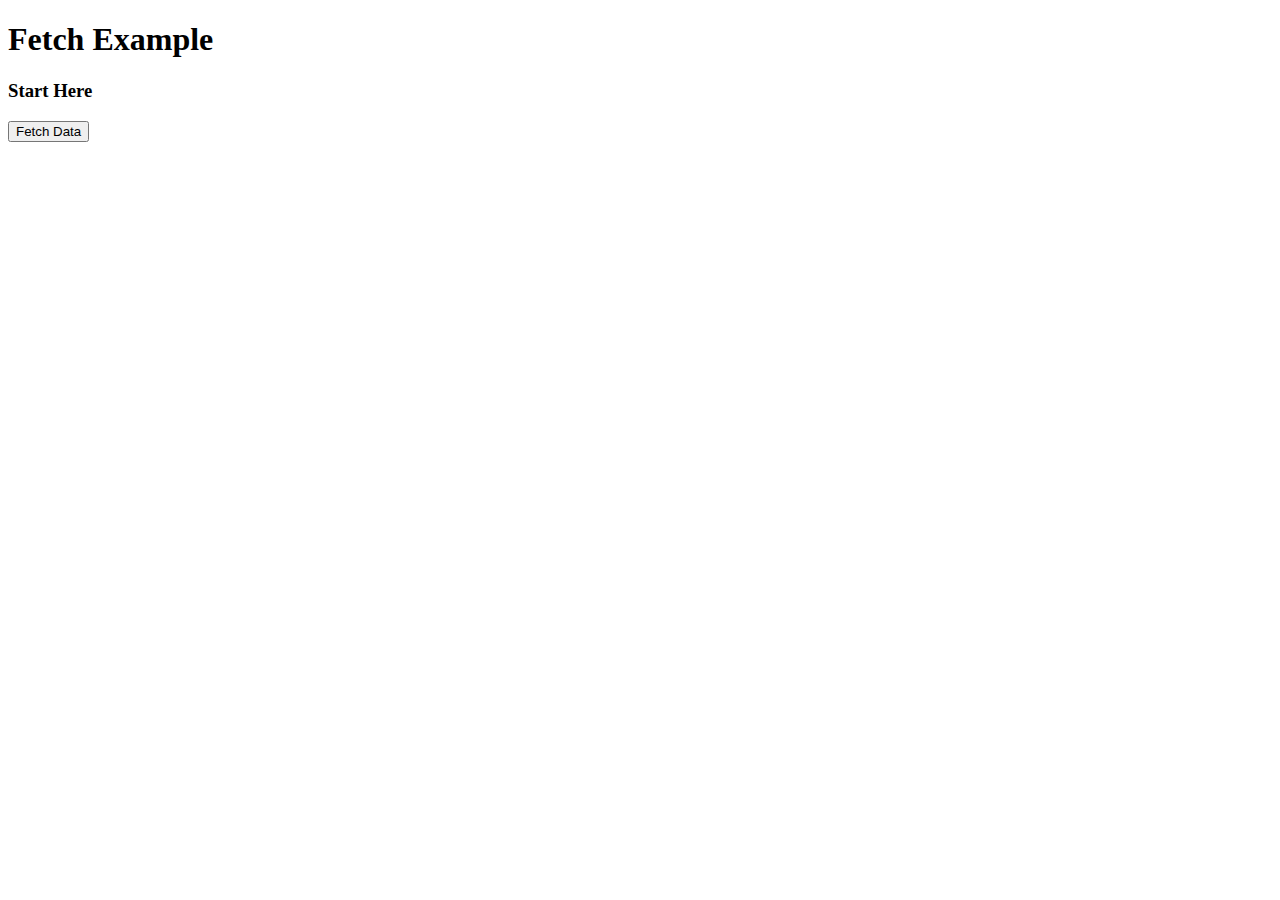
<file: #1_RG/index.html>
<!DOCTYPE html>
<html lang="en">
<head>
    <meta charset="UTF-8">
    <meta name="viewport" content="width=device-width, initial-scale=1.0">
    <title>Fetch Example</title>
</head>
<body>
    <header>
            <h1>Fetch Example</h1>
            <h3>Start Here</h3>
            <button id="fetch-button">Fetch Data</button>

    </header>

    <main id="main-content">

    </main>

    <script>
        const triggerButton = document.getElementById('fetch-button')

        const mainContent = document.getElementById('main-content')
        
        const fetchCocktailData = () => {
            fetch('https://www.thecocktaildb.com/api/json/v1/1/random.php')
            .then((response => response.json()))
            .then((data) => appendDrinkData(data, true))
        }

        const fetchNasaData = (requestDate) => {
            fetch('https://api.nasa.gov/planetary/apod?api_key=5tmiQutkRx4i2nqfyl8R80hhGEmMtQwO2fN30gPi&date=' + requestDate)
            .then((response => response.json()))
            .then((data) => appendNasaData(data))
        }

        const appendDrinkData = (data, logData) => {
            if(logData) console.log(data)
            let drinkData = data.drinks[0]
            if(logData) console.log(drinkData)
            let drinkName = drinkData.strDrink
            let drinkImage = drinkData.strDrinkThumb
            let drinkInstructions = drinkData.strInstructions

            let drinkHTML = `
                <h2>${drinkName}</h2>
                <img src="${drinkImage}" alt="Image of ${drinkName}" />
                <p>${drinkInstructions}</p>
            `

            mainContent.innerHTML = drinkHTML

            const drinkDate = new Date(drinkData.dateModified)
            const year = drinkDate.getFullYear()
            const month = drinkDate.getMonth() + 1 // Months are zero-indexed
            const day = drinkDate.getDate()

            const nasaDate = year + '-' + (month < 10 ? '0' + month : month) + '-' + (day < 10 ? '0' + day : day)
            // const nasaDateString = `${year}-${month}-${day}`
            console.log(nasaDate)

            fetchNasaData(nasaDate)


        }

        const appendNasaData = (data) => {
            console.log(data)
            let nasaDate = data.date
            let nasaTitle = data.title
            let nasaAuthor = data.copyright ? data.copyright : 'Public Domain'
            let nasaImage = data.hdurl
            let nasaExplanation = data.explanation

            let nasaHTML = `
                <h2>${nasaTitle}</h2>
                <img src="${nasaImage}" alt="Image of ${nasaTitle}" />
                <h4>${nasaDate} - ${nasaAuthor}</h4>
                <p>${nasaExplanation}</p>
            `

            mainContent.innerHTML += nasaHTML
        }


        triggerButton.addEventListener('click', fetchCocktailData)

    </script>





</body>
</html>
</file>
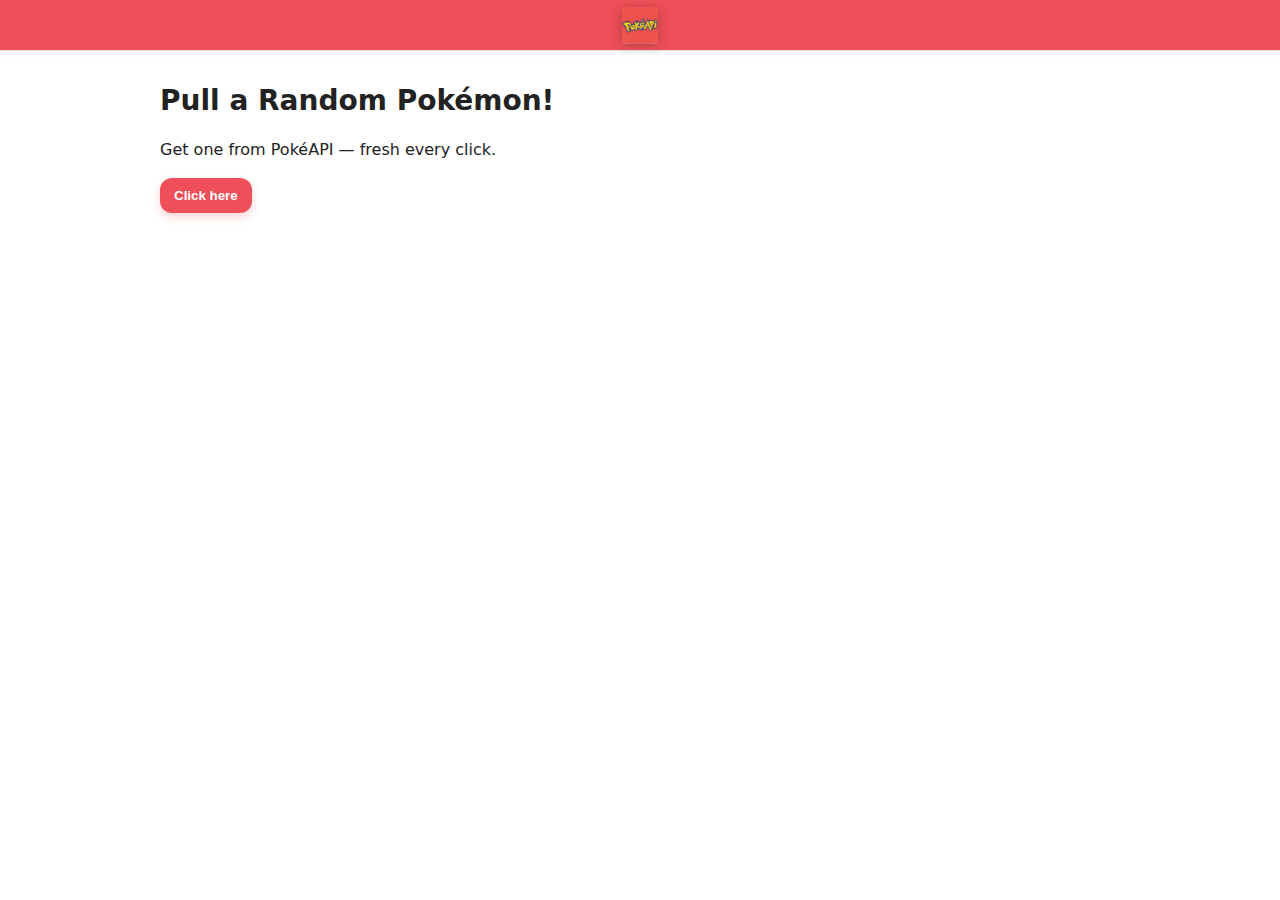
<file: #1_RG_HW/index.html>
<!DOCTYPE html>
<html lang="en">
<head>
  <meta charset="UTF-8" />
  <meta name="viewport" content="width=device-width, initial-scale=1.0"/>
  <title>Random Pokemon</title>
  <link rel="stylesheet" href="style.css">

</head>

<body>
  <nav class="topbar">
    <img src="images/PokeApi.png" alt="PokéAPI logo">
  </nav>

  <header>
    <h1>Pull a Random Pokémon!</h1>
    <p class="subtitle">Get one from PokéAPI — fresh every click.</p>
    <button id="fetch-button" aria-label="Fetch a random Pokémon">Click here</button>
  </header>

  <main id="main-content" aria-live="polite"></main>

  <script>
    const triggerButton = document.getElementById('fetch-button');
    const mainContent   = document.getElementById('main-content');

    // 类型→主题色；类型→图标（可选）
    const TYPE_THEME = {
      normal:'#A8A77A', fire:'#EE8130', water:'#6390F0', electric:'#F7D02C',
      grass:'#7AC74C',  ice:'#96D9D6', fighting:'#C22E28', poison:'#A33EA1',
      ground:'#E2BF65', flying:'#A98FF3', psychic:'#F95587', bug:'#A6B91A',
      rock:'#B6A136',   ghost:'#735797', dragon:'#6F35FC', dark:'#705746',
      steel:'#B7B7CE',  fairy:'#D685AD'
    };
    const TYPE_ICON = t => `images/types/${t}.svg`; // 可选小图标路径

    triggerButton.addEventListener('click', () => {
      triggerButton.disabled = true;
      mainContent.textContent = 'Loading...';

    // 随机宝可梦 ID（1~898 较稳妥）
    const randomId = Math.floor(Math.random() * 898) + 1;

    // —— A：用随机 ID 请求 Pokemon ——
    fetch(`https://pokeapi.co/api/v2/pokemon/${randomId}`)
      .then(res => {
          if (!res.ok) throw new Error(`HTTP ${res.status}`);
          return res.json();
        })
      .then(pokemon => {
        console.log(pokemon);

        const name   = pokemon.name;
        const img    = pokemon.sprites?.other?.['official-artwork']?.front_default
                      || pokemon.sprites?.front_default;
        const types  = pokemon.types.map(t => t.type.name).join(', ');
        const height = pokemon.height; // dm
        const weight = pokemon.weight; // hg

        const baseHtml = `
          <h2 style="text-transform:capitalize">${name}</h2>
          ${img ? `<img src="${img}" alt="${name}" />` : ''}
          <p><strong>Types:</strong> ${types}</p>
          <p><strong>Height:</strong> ${height} dm</p>
          <p><strong>Weight:</strong> ${weight} hg</p>
          `;
          mainContent.innerHTML = baseHtml;

    // —— B：Ability ——
        const abilityName = pokemon.abilities?.[0]?.ability?.name;
          if (abilityName) {
            const abilityBox = document.createElement('section');
            abilityBox.innerHTML = `<h3>Ability: ${abilityName}</h3><p>Loading ability…</p>`;
            mainContent.appendChild(abilityBox);

            fetch(`https://pokeapi.co/api/v2/ability/${abilityName}`)
              .then(r => r.json())
              .then(ability => {
                console.log(ability);
                const entry = ability.effect_entries?.find(e => e.language?.name === 'en');
                const effect = entry?.short_effect || entry?.effect || 'No effect text.';
                abilityBox.innerHTML = `<h3>Ability: ${abilityName}</h3><p>${effect}</p>`;
              })
              .catch(err => {
                abilityBox.innerHTML = `<h3>Ability: ${abilityName}</h3><p>加载失败：${err.message}</p>`;
              });
          }

    // —— C：Move 卡片（新增加的“下一跳”） ——
        const moveList = pokemon.moves;
          if (Array.isArray(moveList) && moveList.length) {

            const randMove = moveList[Math.floor(Math.random() * moveList.length)];
            const moveName = randMove?.move?.name;

          if (moveName) {
            const moveBox = document.createElement('section');
              moveBox.innerHTML = `<h3>Move: ${moveName}</h3><p>Loading move…</p>`;
              mainContent.appendChild(moveBox);

            fetch(`https://pokeapi.co/api/v2/move/${moveName}`)
              .then(r => r.json())
              .then(move => {
                  console.log(move);
                  const mName  = move.name;
                  const mType  = move.type?.name || 'normal';
                  const mClass = move.damage_class?.name || 'status'; // physical/special/status
                  const power  = move.power ?? '—';
                  const acc    = move.accuracy ?? '—';
                  const pp     = move.pp ?? '—';
                  const effect = (move.effect_entries?.find(e => e.language?.name==='en')?.short_effect)
                              || (move.flavor_text_entries?.find(e => e.language?.name==='en')?.flavor_text)
                              || 'No effect text.';

                  const color    = TYPE_THEME[mType] || '#888';
                  const iconPath = TYPE_ICON(mType);

                  moveBox.innerHTML = `
                    <div class="move-card" style="--type-color:${color}">
                      <div class="move-head">
                        <div class="type-badge">
                          <img src="${iconPath}" alt="${mType} icon" onerror="this.style.display='none'">
                          <span class="type-name">${mType}</span>
                        </div>
                        <span class="class-badge ${mClass}">${mClass}</span>
                      </div>
                      <h3 class="move-title">${mName}</h3>
                      <ul class="move-stats">
                        <li><strong>Power</strong> ${power}</li>
                        <li><strong>Accuracy</strong> ${acc}</li>
                        <li><strong>PP</strong> ${pp}</li>
                      </ul>
                      <p class="move-effect">${effect}</p>
                    </div>
                  `;
                })
                .catch(err => {
                  moveBox.innerHTML = `<h3>Move: ${moveName}</h3><p>加载失败：${err.message}</p>`;
                });
            }
          }
        })
        .catch(err => {
          mainContent.textContent = '加载失败：' + err.message;
        })
        .finally(() => {
          triggerButton.disabled = false;
        });
    });
  </script>
</body>
</html>


    <!-- //单次 Poke API 请求// -->
    <!-- <script>
        const triggerButton = document.getElementById('fetch-button');
        const mainContent   = document.getElementById('main-content');

        triggerButton.addEventListener('click', () => {
        mainContent.textContent = 'Loading...';

    fetch('https://pokeapi.co/api/v2/pokemon/ditto')
        .then(res => res.json())
        .then(pokemon => {
        console.log(pokemon); 

        const name   = pokemon.name; 
        const img    = pokemon.sprites?.other?.['official-artwork']?.front_default
                        || pokemon.sprites?.front_default;
        const types  = pokemon.types.map(t => t.type.name).join(', ');
        const height = pokemon.height; 
        const weight = pokemon.weight; 

        const html = `
            <h2>${name}</h2>
            ${img ? `<img src="${img}" alt="${name}" />` : ''}
            <p><strong>Types:</strong> ${types}</p>
            <p><strong>Height:</strong> ${height} dm</p>
            <p><strong>Weight:</strong> ${weight} hg</p>
        `;
        mainContent.innerHTML = html;
        })
        .catch(err => {
        mainContent.textContent = '加载失败：' + err.message;
        });
    });
    </script> -->

     <!-- //单次 Cocktail 请求// -->
    <!-- <script>
        const triggerButton = document.getElementById('fetch-button')
        const mainContent = document.getElementById('main-content')
        
        triggerButton.addEventListener('click', () => {
            fetch('https://www.thecocktaildb.com/api/json/v1/1/random.php')
            .then((response => response.json()))
            .then((data) => {
                let drinkData = data.drinks[0]
                console.log(drinkData)
                let drinkName = drinkData.strDrink
                let drinkImage = drinkData.strDrinkThumb
                let drinkInstructions = drinkData.strInstructions

                let drinkHTML = `
                    <h2>${drinkName}</h2>
                    <img src="${drinkImage}" alt="Image of ${drinkName}" />
                    <p>${drinkInstructions}</p>
                `
                mainContent.innerHTML = drinkHTML

            })
        })
    </script> -->
</file>
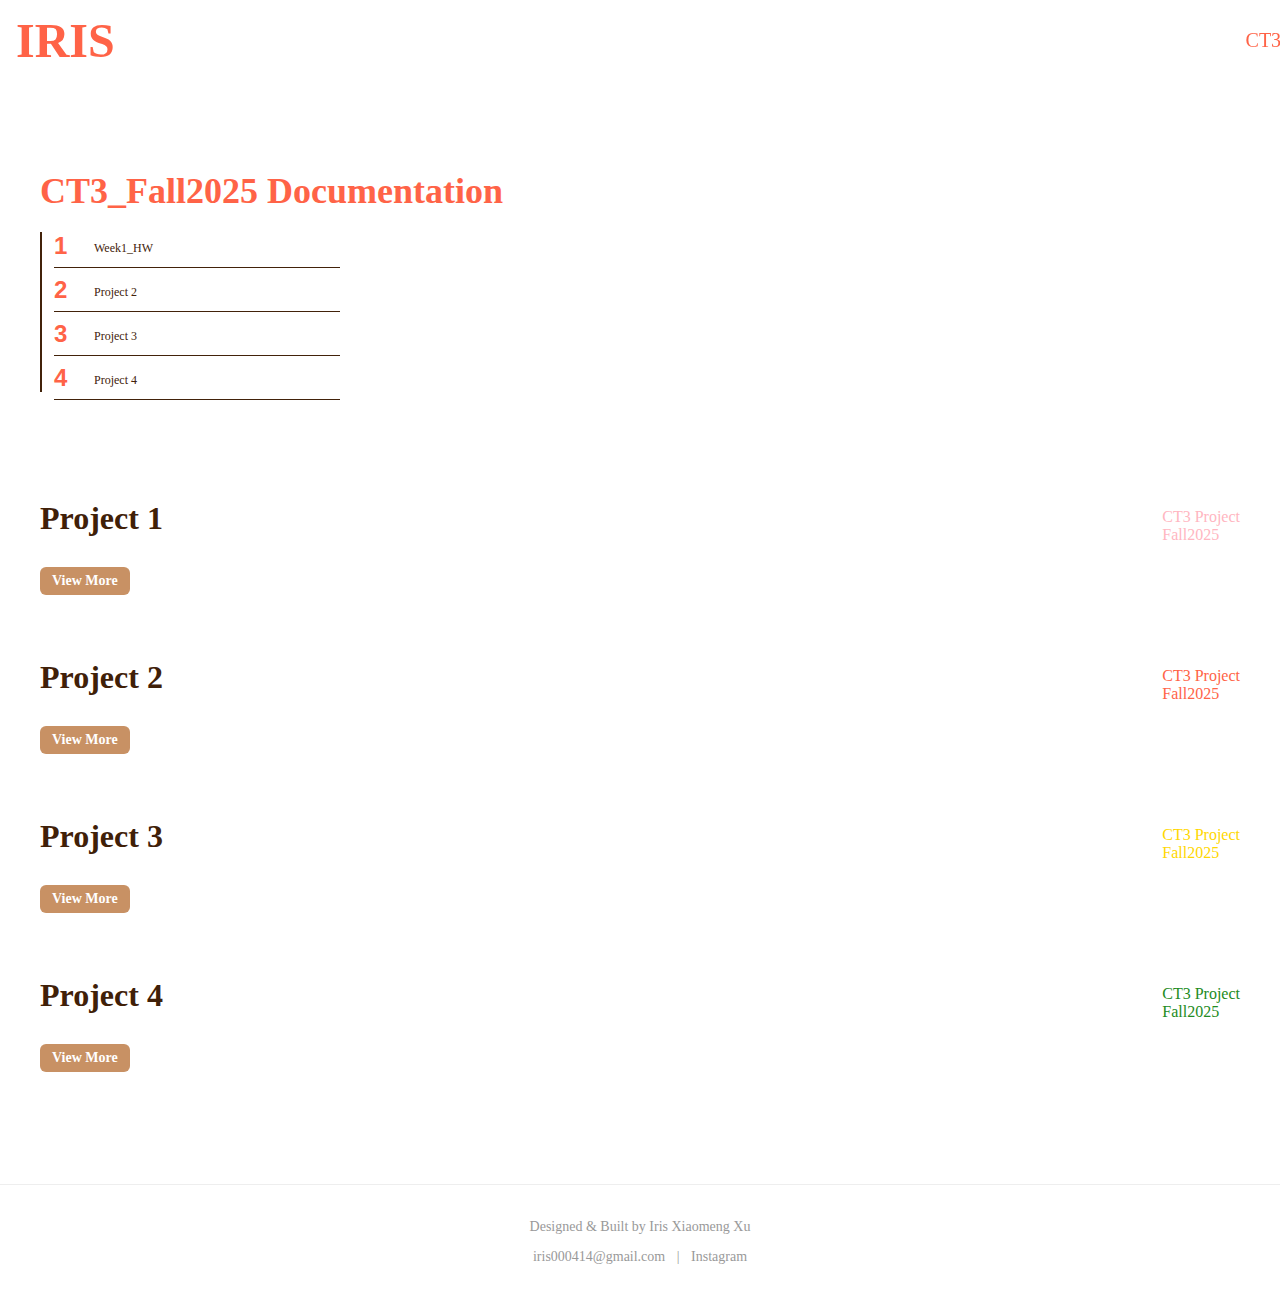
<file: CT3_Doc/index.html>
<!DOCTYPE html>
<html lang="en">

<head>
  <meta charset="UTF-8">
  <meta name="viewport" content="width=device-width, initial-scale=1.0">
  <link rel="stylesheet" href="style.css">
  <title>IrisXu_CT3 Documentation</title>
</head>

<body>
  <header>
    <!-- header content -->
  </header>

  <main>
    <div class="content">

      <!-- Intro -->
      <div class="intro-section">
        <h2 class="intro-title">CT3_Fall2025 Documentation</h2>
        <div class="floor-directory">
          <div class="floor-item">
            <div class="floor-number">1</div>
            <div class="floor-label"><a href="#project1">Week1_HW</a></div>
          </div>
          <div class="floor-item">
            <div class="floor-number">2</div>
            <div class="floor-label"><a href="#project2">Project 2</a></div>
          </div>
          <div class="floor-item">
            <div class="floor-number">3</div>
            <div class="floor-label"><a href="#project3">Project 3</a></div>
          </div>
          <div class="floor-item">
            <div class="floor-number">4</div>
            <div class="floor-label"><a href="#project4">Project 4</a></div>
          </div>
        </div>
      </div>

      <!-- Project Template -->
      <div class="works-item color-1" id="project1">
        <div class="works-detail">
          <div class="works-item-title">Project 1</div>
          <div class="works-item-desc">
            <p class="work-subtitle"><strong></strong></p>
            <p class="works-paragraph"></p>
            <a href="#" class="detail-button">View More</a>
          </div>
        </div>
        <div class="works-preview">
          <!-- Image or Video -->
        </div>
        <div class="works-time">
          <div>CT3 Project</div>
          <div>Fall2025</div>
        </div>
      </div>

      <div class="works-item color-2" id="project2">
        <div class="works-detail">
          <div class="works-item-title">Project 2</div>
          <div class="works-item-desc">
            <p class="work-subtitle"><strong></strong></p>
            <p class="works-paragraph"></p>
            <a href="#" class="detail-button">View More</a>
          </div>
        </div>
        <div class="works-preview">
          <!-- Image or Video -->
        </div>
        <div class="works-time">
          <div>CT3 Project</div>
          <div>Fall2025</div>
        </div>
      </div>

      <div class="works-item color-3" id="project3">
        <div class="works-detail">
          <div class="works-item-title">Project 3</div>
          <div class="works-item-desc">
            <p class="work-subtitle"><strong></strong></p>
            <p class="works-paragraph"></p>
            <a href="#" class="detail-button">View More</a>
          </div>
        </div>
        <div class="works-preview">
          <!-- Image or Video -->
        </div>
        <div class="works-time">
          <div>CT3 Project</div>
          <div>Fall2025</div>
        </div>
      </div>

      <div class="works-item color-4" id="project4">
        <div class="works-detail">
          <div class="works-item-title">Project 4</div>
          <div class="works-item-desc">
            <p class="work-subtitle"><strong></strong></p>
            <p class="works-paragraph"></p>
            <a href="#" class="detail-button">View More</a>
          </div>
        </div>
        <div class="works-preview">
          <!-- Image or Video -->
        </div>
        <div class="works-time">
          <div>CT3 Project</div>
          <div>Fall2025</div>
        </div>
      </div>

    </div>
  </main>

    <script src="header.js"></script>

</body>

 
<footer class="site-footer">
  <p>Designed & Built by Iris Xiaomeng Xu</p>
  <p>
    <a href="mailto:iris000414@gmail.com">iris000414@gmail.com</a> |
    <a href="https://www.instagram.com/irisxu_workz" target="_blank">Instagram</a>
  </p>
</footer>

</html>
</file>
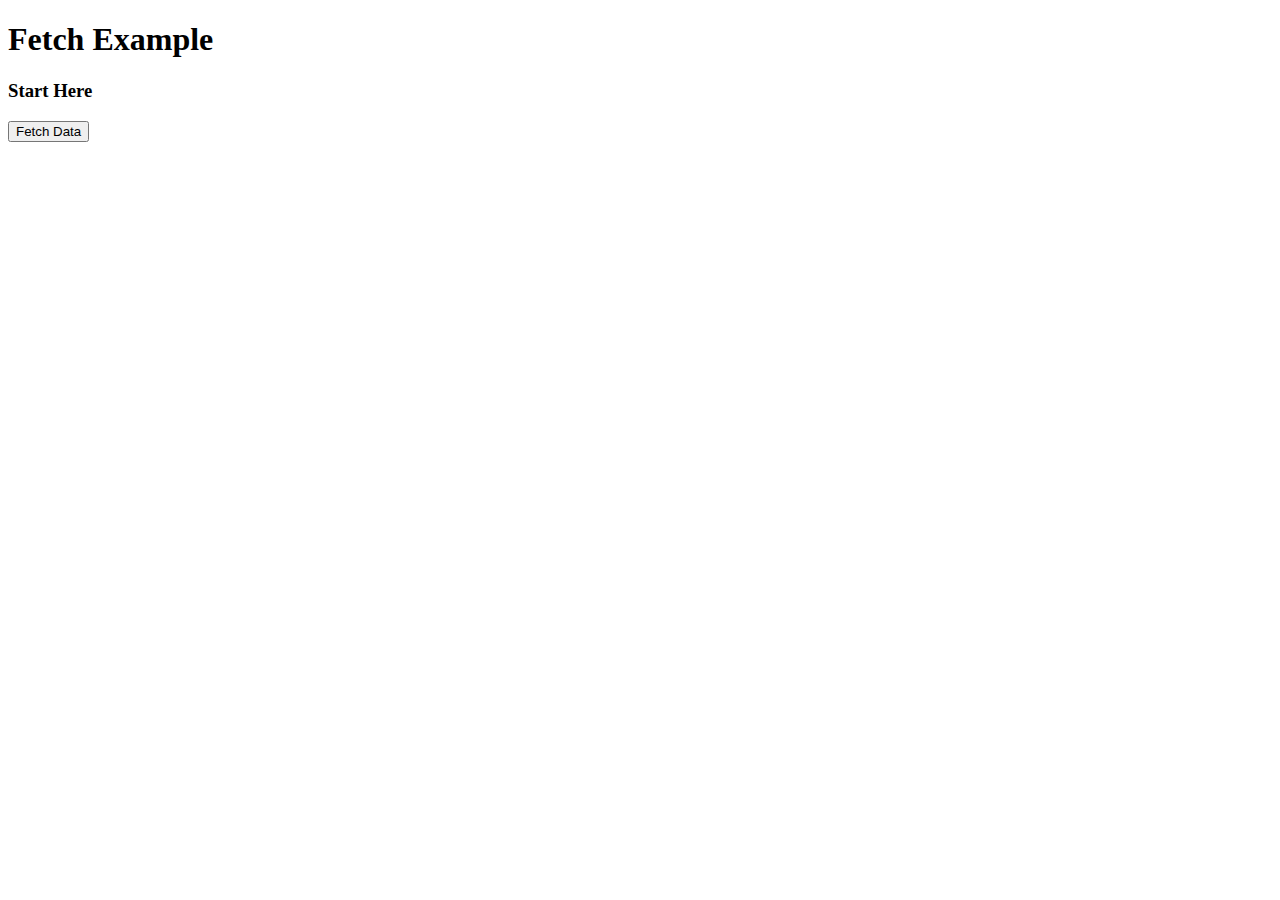
<file: Week1/index.html>
<!DOCTYPE html>
<html lang="en">
<head>
    <meta charset="UTF-8">
    <meta name="viewport" content="width=device-width, initial-scale=1.0">
    <title>Fetch Example</title>
</head>
<body>
    <header>
            <h1>Fetch Example</h1>
            <h3>Start Here</h3>
            <button id="fetch-button">Fetch Data</button>

    </header>

    <main id="main-content">

    </main>

    <script>
        const triggerButton = document.getElementById('fetch-button')
        const mainContent = document.getElementById('main-content')
        
        triggerButton.addEventListener('click', () => {
            fetch('https://www.thecocktaildb.com/api/json/v1/1/random.php')
            .then((response => response.json()))
            .then((data) => {
                let drinkData = data.drinks[0]
                console.log(drinkData)
                let drinkName = drinkData.strDrink
                let drinkImage = drinkData.strDrinkThumb
                let drinkInstructions = drinkData.strInstructions

                let drinkHTML = `
                    <h2>${drinkName}</h2>
                    <img src="${drinkImage}" alt="Image of ${drinkName}" />
                    <p>${drinkInstructions}</p>
                `
                mainContent.innerHTML = drinkHTML

            })
        })
    </script>





</body>
</html>
</file>
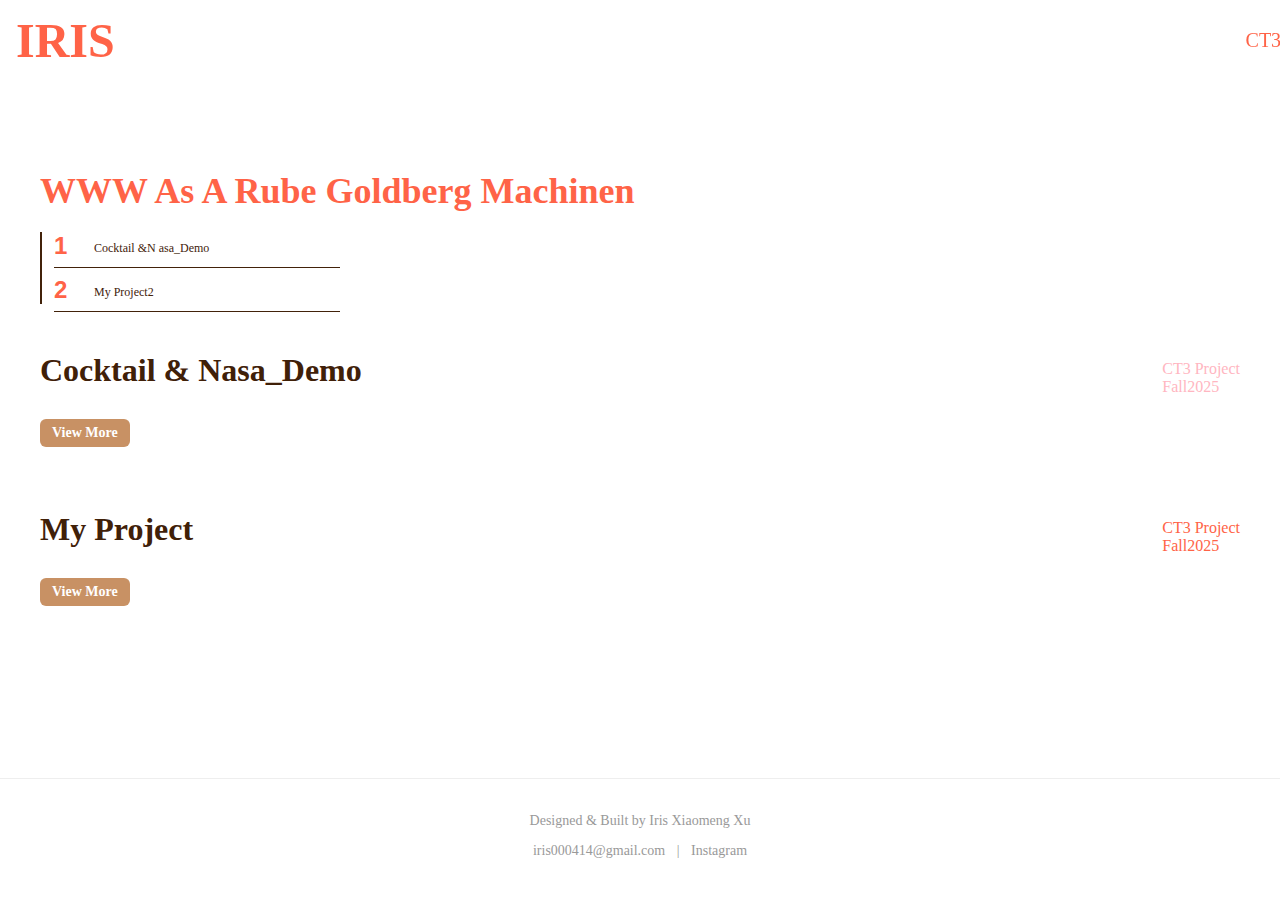
<file: CT3_Doc/P1_doc/index.html>
<!DOCTYPE html>
<html lang="en">

<head>
  <meta charset="UTF-8">
  <meta name="viewport" content="width=device-width, initial-scale=1.0">
  <link rel="stylesheet" href="../style.css">
  <title>IrisXu_CT3 Documentation</title>
</head>

<body>
  <header>
    <!-- header content -->
  </header>

  <main>
    <div class="content">

      <!-- Intro -->
      <div class="intro-section">
        <h2 class="intro-title">WWW As A Rube Goldberg Machinen</h2>
        <div class="floor-directory">
          <div class="floor-item">
            <div class="floor-number">1</div>
            <div class="floor-label"><a href="#project1">Cocktail &N asa_Demo</a></div>
          </div>
          <div class="floor-item">
            <div class="floor-number">2</div>
            <div class="floor-label"><a href="#project2">My Project2</a></div>

        </div>
      </div>

      <!-- Project Template -->
      <div class="works-item color-1" id="project1">
        <div class="works-detail">
          <div class="works-item-title">Cocktail & Nasa_Demo</div>
          <div class="works-item-desc">
            <p class="work-subtitle"><strong></strong></p>
            <p class="works-paragraph"></p>
            <a href="P1_doc/index.html" class="detail-button">View More</a>
          </div>
        </div>
        <div class="works-preview">
          <!-- Image or Video -->
        </div>
        <div class="works-time">
          <div>CT3 Project</div>
          <div>Fall2025</div>
        </div>
      </div>


      <div class="works-item color-2" id="project2">
        <div class="works-detail">
          <div class="works-item-title">My Project</div>
          <div class="works-item-desc">
            <p class="work-subtitle"><strong></strong></p>
            <p class="works-paragraph"></p>
            <a href="#" class="detail-button">View More</a>
          </div>
        </div>
        <div class="works-preview">
          <!-- Image or Video -->
        </div>
        <div class="works-time">
          <div>CT3 Project</div>
          <div>Fall2025</div>
        </div>
      </div>


    </div>
  </main>

    <script src="../header.js"></script>

</body>

 
<footer class="site-footer">
  <p>Designed & Built by Iris Xiaomeng Xu</p>
  <p>
    <a href="mailto:iris000414@gmail.com">iris000414@gmail.com</a> |
    <a href="https://www.instagram.com/irisxu_workz" target="_blank">Instagram</a>
  </p>
</footer>

</html>
</file>
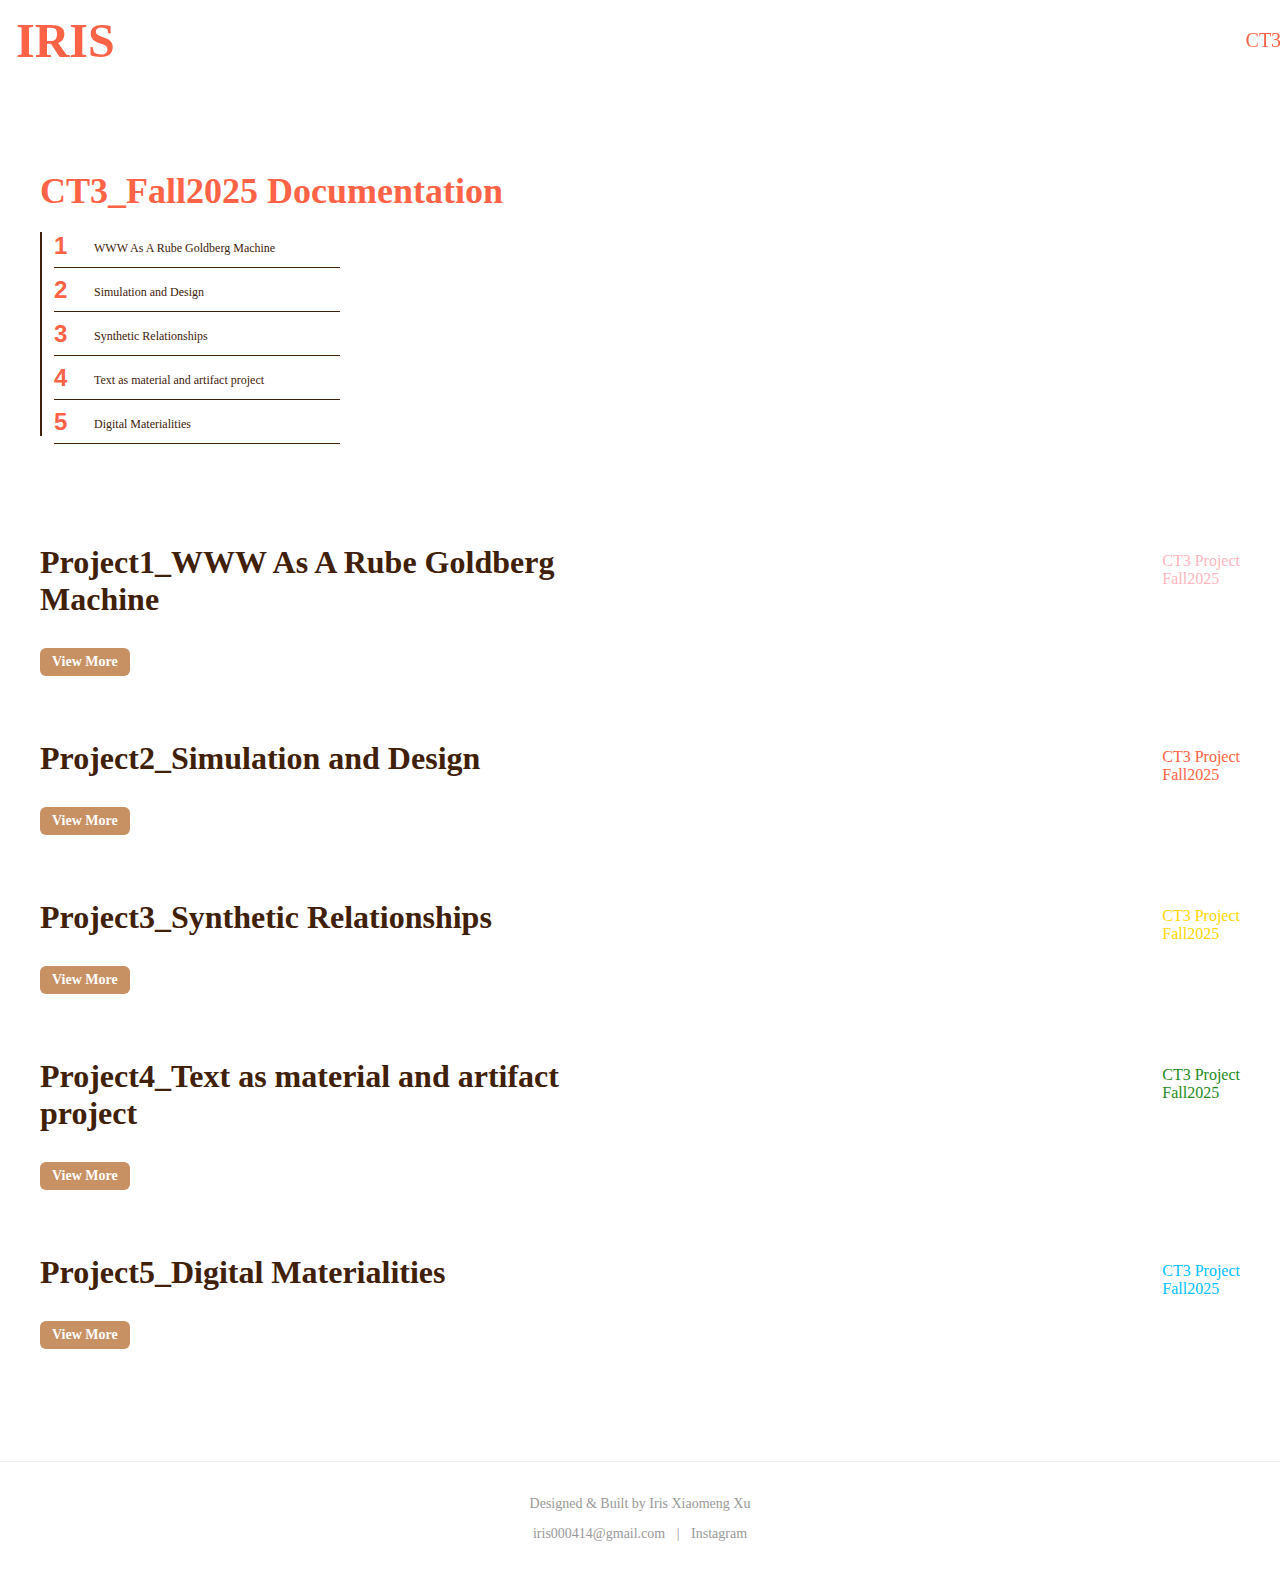
<file: CT3_Doc/ct3.html>
<!DOCTYPE html>
<html lang="en">

<head>
  <meta charset="UTF-8">
  <meta name="viewport" content="width=device-width, initial-scale=1.0">
  <link rel="stylesheet" href="style.css">
  <title>IrisXu_CT3 Documentation</title>
</head>

<body>
  <header>
    <!-- header content -->
  </header>

  <main>
    <div class="content">

      <!-- Intro -->
      <div class="intro-section">
        <h2 class="intro-title">CT3_Fall2025 Documentation</h2>
        <div class="floor-directory">
          <div class="floor-item">
            <div class="floor-number">1</div>
            <div class="floor-label"><a href="#project1">WWW As A Rube Goldberg Machine</a></div>
          </div>
          <div class="floor-item">
            <div class="floor-number">2</div>
            <div class="floor-label"><a href="#project2">Simulation and Design</a></div>
          </div>
          <div class="floor-item">
            <div class="floor-number">3</div>
            <div class="floor-label"><a href="#project3">Synthetic Relationships</a></div>
          </div>
          <div class="floor-item">
            <div class="floor-number">4</div>
            <div class="floor-label"><a href="#project4">Text as material and artifact project</a></div>
          </div>
          <div class="floor-item">
            <div class="floor-number">5</div>
            <div class="floor-label"><a href="#project5">Digital Materialities</a></div>
          </div>
        </div>
      </div>

      <!-- Project Template -->
      <div class="works-item color-1" id="project1">
        <div class="works-detail">
          <div class="works-item-title">Project1_WWW As A Rube Goldberg Machine</div>
          <div class="works-item-desc">
            <p class="work-subtitle"><strong></strong></p>
            <p class="works-paragraph"></p>
            <a href="P1_doc/P1.html" class="detail-button">View More</a>
          </div>
        </div>
        <div class="works-preview">
          <!-- Image or Video -->
        </div>
        <div class="works-time">
          <div>CT3 Project</div>
          <div>Fall2025</div>
        </div>
      </div>

      <div class="works-item color-2" id="project2">
        <div class="works-detail">
          <div class="works-item-title">Project2_Simulation and Design</div>
          <div class="works-item-desc">
            <p class="work-subtitle"><strong></strong></p>
            <p class="works-paragraph"></p>
            <a href="#" class="detail-button">View More</a>
          </div>
        </div>
        <div class="works-preview">
          <!-- Image or Video -->
        </div>
        <div class="works-time">
          <div>CT3 Project</div>
          <div>Fall2025</div>
        </div>
      </div>

      <div class="works-item color-3" id="project3">
        <div class="works-detail">
          <div class="works-item-title">Project3_Synthetic Relationships</div>
          <div class="works-item-desc">
            <p class="work-subtitle"><strong></strong></p>
            <p class="works-paragraph"></p>
            <a href="#" class="detail-button">View More</a>
          </div>
        </div>
        <div class="works-preview">
          <!-- Image or Video -->
        </div>
        <div class="works-time">
          <div>CT3 Project</div>
          <div>Fall2025</div>
        </div>
      </div>

      <div class="works-item color-4" id="project4">
        <div class="works-detail">
          <div class="works-item-title">Project4_Text as material and artifact project</div>
          <div class="works-item-desc">
            <p class="work-subtitle"><strong></strong></p>
            <p class="works-paragraph"></p>
            <a href="#" class="detail-button">View More</a>
          </div>
        </div>
        <div class="works-preview">
          <!-- Image or Video -->
        </div>
        <div class="works-time">
          <div>CT3 Project</div>
          <div>Fall2025</div>
        </div>
      </div>

      <div class="works-item color-5" id="project5">
        <div class="works-detail">
          <div class="works-item-title">Project5_Digital Materialities</div>
          <div class="works-item-desc">
            <p class="work-subtitle"><strong></strong></p>
            <p class="works-paragraph"></p>
            <a href="#" class="detail-button">View More</a>
          </div>
        </div>
        <div class="works-preview">
          <!-- Image or Video -->
        </div>
        <div class="works-time">
          <div>CT3 Project</div>
          <div>Fall2025</div>
        </div>
      </div>



    </div>
  </main>

    <script src="header.js"></script>

</body>

 
<footer class="site-footer">
  <p>Designed & Built by Iris Xiaomeng Xu</p>
  <p>
    <a href="mailto:iris000414@gmail.com">iris000414@gmail.com</a> |
    <a href="https://www.instagram.com/irisxu_workz" target="_blank">Instagram</a>
  </p>
</footer>

</html>
</file>
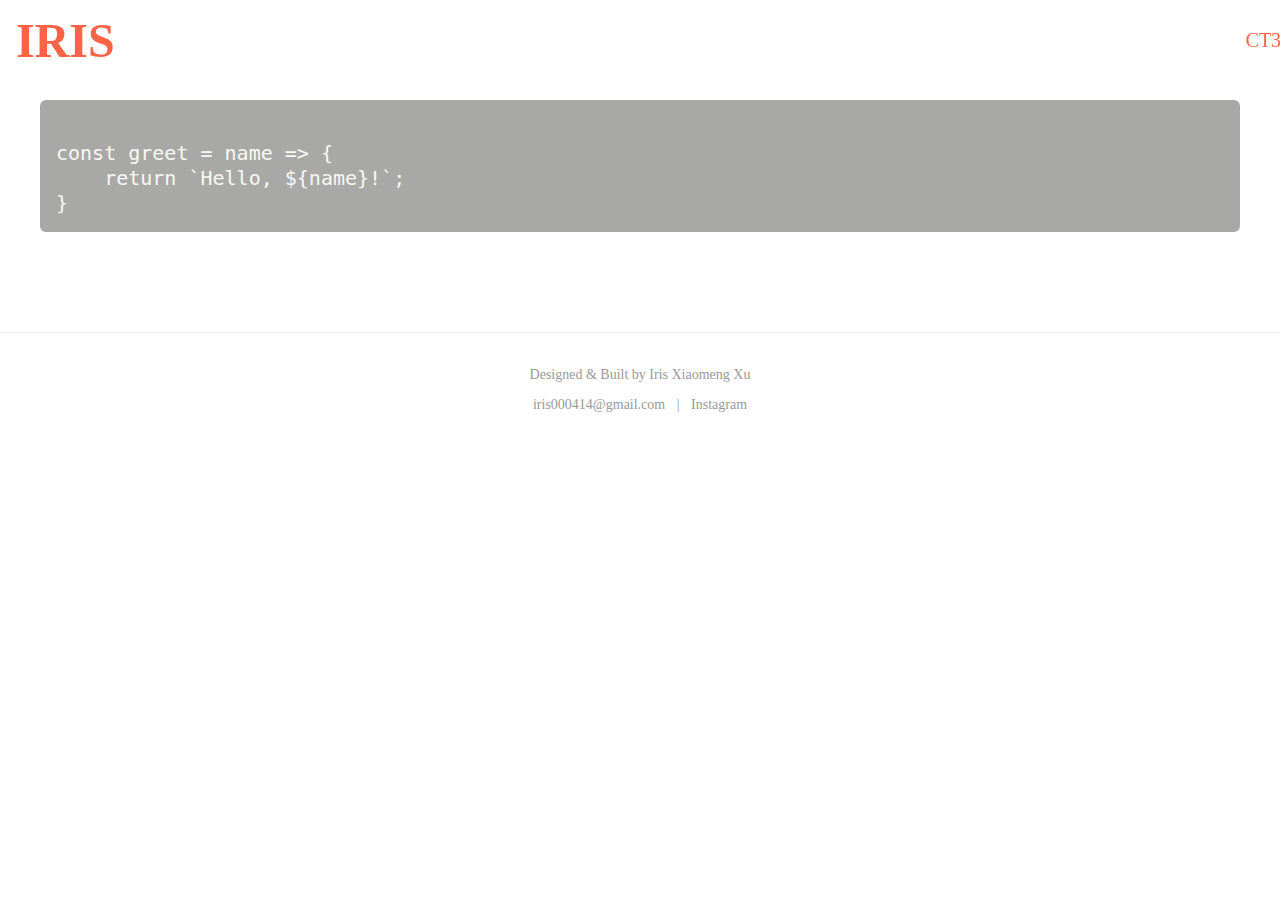
<file: CT3_Doc/P1.html>
<!DOCTYPE html>
<html lang="en">

<head>
  <meta charset="UTF-8">
  <meta name="viewport" content="width=device-width, initial-scale=1.0">
  <link rel="stylesheet" href="style.css">
  <title>IrisXu_CT3 Documentation</title>
</head>

<body>
  <header>
    <!-- header content -->
  </header>

  <main>
    <div class="content">
    
        <pre><code>
const greet = name => {
    return `Hello, ${name}!`;
}
</code></pre>
    
    
    
    </div>




      
  </main>

    <script src="header.js"></script>

</body>

 
<footer class="site-footer">
  <p>Designed & Built by Iris Xiaomeng Xu</p>
  <p>
    <a href="mailto:iris000414@gmail.com">iris000414@gmail.com</a> |
    <a href="https://www.instagram.com/irisxu_workz" target="_blank">Instagram</a>
  </p>
</footer>

</html>
</file>
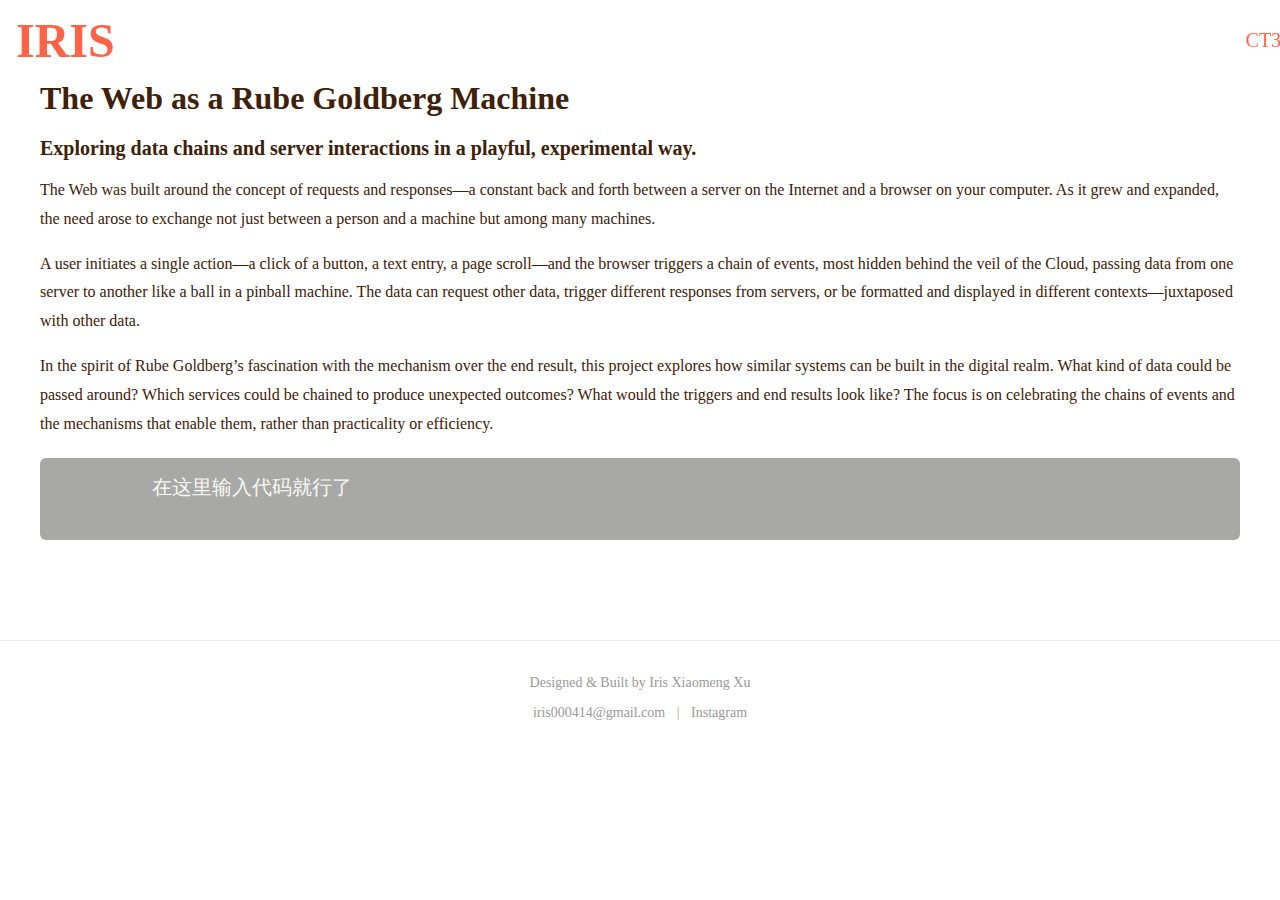
<file: CT3_Doc/P1_doc/P1.html>
<!DOCTYPE html>
<html lang="en">

<head>
  <meta charset="UTF-8">
  <meta name="viewport" content="width=device-width, initial-scale=1.0">
  <link rel="stylesheet" href="../style.css">
  <title>IrisXu_CT3 Documentation</title>
</head>

<body>
  <header>
    <!-- header content -->
  </header>

  <main>
    <div class="content">
    
    <div class="works-detail">
        <div class="works-item-title">The Web as a Rube Goldberg Machine</div>
        
        <p class="work-subtitle"><strong>Exploring data chains and server interactions in a playful, experimental way.</strong></p>
        
        <p class="works-paragraph">
            The Web was built around the concept of requests and responses—a constant back and forth between a server on the Internet and a browser on your computer. As it grew and expanded, the need arose to exchange not just between a person and a machine but among many machines.
        </p>

        <p class="works-paragraph">
            A user initiates a single action—a click of a button, a text entry, a page scroll—and the browser triggers a chain of events, most hidden behind the veil of the Cloud, passing data from one server to another like a ball in a pinball machine. The data can request other data, trigger different responses from servers, or be formatted and displayed in different contexts—juxtaposed with other data.
        </p>

        <p class="works-paragraph">
            In the spirit of Rube Goldberg’s fascination with the mechanism over the end result, this project explores how similar systems can be built in the digital realm. What kind of data could be passed around? Which services could be chained to produce unexpected outcomes? What would the triggers and end results look like? The focus is on celebrating the chains of events and the mechanisms that enable them, rather than practicality or efficiency.
        </p>
    </div>


        <code>
          <pre>
        在这里输入代码就行了
          </pre>
        </code>
    
    </div>




      
  </main>

    <script src="../header.js"></script>

</body>

 
<footer class="site-footer">
  <p>Designed & Built by Iris Xiaomeng Xu</p>
  <p>
    <a href="mailto:iris000414@gmail.com">iris000414@gmail.com</a> |
    <a href="https://www.instagram.com/irisxu_workz" target="_blank">Instagram</a>
  </p>
</footer>

</html>
</file>
<file: #1_RG_HW/style.css>
/* ---------- brand tokens ---------- */
:root{
  --brand-red:#ef4f58;
  --text:#222;
  --bg:#fff;
  --shadow:0 1px 0 rgba(0,0,0,.06), 0 2px 8px rgba(0,0,0,.08);
}

/* ---------- base ---------- */
html,body{margin:0;padding:0;background:var(--bg);color:var(--text);
  font-family:system-ui,-apple-system,Segoe UI,Roboto,Helvetica,Arial,"Noto Sans",sans-serif;
  line-height:1.5;
}

/* ---------- top narrow bar ---------- */
.topbar{
  position:fixed; top:0; left:0; right:0;
  height:50px; background:var(--brand-red);
  display:flex; align-items:center; justify-content:center;
  z-index:1000; box-shadow:var(--shadow);
}
.topbar img{
  height:36px; width:auto; display:block;
  filter:drop-shadow(0 1px 0 rgba(255,255,255,.2)) drop-shadow(0 2px 6px rgba(0,0,0,.25));
}

/* 防止内容被固定导航遮住 */
body{ padding-top:56px; }

/* ---------- page sections ---------- */
header{ max-width:960px; margin:0 auto; padding:24px 16px; }
h1{ margin:0 0 8px; font-size:28px; }
h3{ margin:0 0 16px; font-weight:500; color:#555; }

#fetch-button{
  appearance:none; border:0; border-radius:12px;
  padding:10px 14px; background:var(--brand-red); color:#fff; font-weight:700;
  cursor:pointer; box-shadow:0 4px 10px rgba(239,79,88,.25);
  transition:transform .05s ease, box-shadow .2s ease, opacity .2s;
}
#fetch-button:hover{ opacity:.95; }
#fetch-button:active{ transform:translateY(1px); }
#fetch-button:disabled{ opacity:.6; cursor:not-allowed; }

main#main-content{ max-width:960px; margin:0 auto; padding:0 16px 48px; }
main img{ max-width:100%; height:auto; border-radius:12px; box-shadow:0 6px 20px rgba(0,0,0,.12); }
main h2{ margin-top:16px; }
.error{ color:#b00020; }

/* ---------- responsive ---------- */
@media (max-width:640px){
  .topbar{ height:48px; }
  .topbar img{ height:30px; }
  body{ padding-top:48px; }
  header{ padding:16px; }
}

/* 结果区 */
main#main-content{
  max-width: 720px;
  margin: 0 auto 64px;
  padding: 0 16px;
  display: flex;
  flex-direction: column;
  align-items: center;
  text-align: center;
  gap: 12px;
}


/* --- Move card styles (moved from inline) --- */
.move-card{
  width:100%;
  max-width:720px;
  margin:12px auto 0;
  padding:16px;
  border-radius:14px;
  background:#fff;
  box-shadow:0 6px 20px rgba(0,0,0,.12);
  border:2px solid var(--type-color, #ddd);
}

.move-head{
  display:flex;
  align-items:center;
  justify-content:space-between;
  margin-bottom:8px;
}

.type-badge{
  display:flex;
  align-items:center;
  gap:8px;
  background: color-mix(in srgb, var(--type-color, #888) 18%, #fff);
  border:1px solid var(--type-color, #888);
  padding:4px 8px;
  border-radius:999px;
}

.type-badge img{
  width:20px;
  height:20px;
  display:block;
}

.type-name{
  text-transform:capitalize;
  font-weight:600;
}

.class-badge{
  text-transform:capitalize;
  border-radius:8px;
  padding:4px 8px;
  font-weight:700;
  color:#fff;
}
.class-badge.physical{ background:#e76f51; }
.class-badge.special{  background:#457b9d; }
.class-badge.status{   background:#43aa8b; }

.move-title{
  margin:8px 0 6px;
  text-transform:capitalize;
}

.move-stats{
  list-style:none;
  padding:0;
  margin:0 0 8px;
  display:flex;
  gap:16px;
  justify-content:center;
}
.move-stats li{
  background:#f6f6f6;
  padding:6px 10px;
  border-radius:8px;
}

.move-effect{ margin:0; }
</file>
<file: CT3_Doc/style.css>
/* ---------- 全局 ---------- */
* {
  box-sizing: border-box;
}

/* colorgroup colorgroup colorgroup colorgroup colorgroup colorgroup colorgroup */
.color-1 {
  color: rgb(255, 182, 193);
}
.color-2 {
  color: rgb(255, 99, 71);
}
.color-3 {
  color: rgb(255, 215, 0);
}
.color-4 {
  color: rgb(34, 139, 34);
}
.color-5 {
  color: rgb(0, 191, 255);
}
.color-6 {
  color: rgb(139, 69, 19);
}
.color-7 {
  color: rgb(210, 105, 30);
}
.color-8 {
  color: rgb(160, 82, 45);
}
.color-9 {
  color: rgb(255, 140, 0);
}
.color-10 {
  color: rgb(165, 42, 42);
}



body {
  margin: 0;
  padding: 0;
  color: rgb(255, 99, 71);
  font-size: 20px;
}

header {
  position: fixed;
  top: 0;
  left: 0;
  width: 100%;
  z-index: 9;
  background-color: rgb(255, 255, 255);
}

header .content {
  width: 1366px;
  height: 80px;
  display: flex;
  align-items: center;
  padding: 0 16px;
  justify-content: space-between;
  margin: 0 auto;
}


.logo {
  font-size: 48px;
  font-weight: bold;
  color: rgb(255, 99, 71);
}

.menu-list {
  display: flex;
}

.menu-item {
  margin-left: 16px;
  cursor: pointer;
}

.menu-item:hover {
  text-decoration: underline;
}



html, body {
  height: 100%;
  display: flex;
  flex-direction: column;
}

main .content {
  width: 1200px;
  max-width: 95%;
  margin: 0 auto;
  padding-top: 80px;
}



/* ---------- Intro & 目录 ---------- */
.intro-section {
  padding: 60px 0;
}

.intro-title {
  font-size: 36px;
  font-weight: bold;
  margin-bottom: 20px;
}

.floor-directory {
  border-left: 2px solid rgb(66, 34, 10);
  padding-left: 12px;
  max-width: 300px;
}

.floor-item {
  display: flex;
  align-items: center;
  gap: 10px;
  margin-bottom: 16px;
  position: relative;
}

.floor-number {
  font-size: 24px;
  font-weight: bold;
  font-family: 'Arial Black', sans-serif;
  min-width: 30px;
}

.floor-label a {
  font-size: 12px;
  text-decoration: none;
  color: rgb(66, 34, 10);
}

.floor-label a:hover {
  text-decoration: underline;
}

.floor-item::after {
  content: "";
  position: absolute;
  bottom: -8px;
  left: 0;
  width: 100%;
  height: 1px;
  background-color: rgb(66, 34, 10);
}

/* ---------- Works Item ---------- */
.works-item {
  display: flex;
  flex-wrap: wrap;
  gap: 20px;
  padding: 32px 0;
  align-items: flex-start;
}

.works-detail {
  flex: 1;
  min-width: 300px;
  color: rgb(64, 32, 8);
}

.works-item-title {
  font-size: 32px;
  font-weight: bold;
  margin-bottom: 8px;
}

.works-item-desc {
  flex: 1;
}

.work-subtitle {
  font-size: 20px;
  font-weight: 600;
  margin-bottom: 8px;
}

.works-paragraph {
  font-size: 16px;
  line-height: 1.8;
  margin-bottom: 16px;
}

.works-paragraph a {
  color: inherit;
  text-decoration: underline;
}

.works-paragraph a:hover {
  color: rgb(200, 100, 30);
}

.detail-button {
  display: inline-block;
  margin-top: 10px;
  padding: 6px 12px;
  font-size: 14px;
  background-color: rgb(200, 145, 100);
  color: #fff;
  font-weight: bold;
  text-decoration: none;
  border-radius: 6px;
  transition: background-color 0.3s ease;
}

.detail-button:hover {
  background-color: rgb(139, 69, 19);
}

/* ---------- Preview (右边图片/视频) ---------- */
.works-preview {
  flex: 1;
  min-width: 300px;
  max-width: 500px;
  overflow: hidden;
}

.works-preview img,
.works-preview video {
  width: 100%;
  height: auto;
  object-fit: cover;
  border-radius: 12px;
  display: block;
  transition: transform 0.3s ease-in-out;
}

.works-preview img:hover {
  transform: scale(1.05);
}

/* ---------- Time ---------- */
.works-time {
  font-size: 16px;
  margin-top: 8px;
}


/* ---------- Footer ---------- */
.site-footer {
  text-align: center;
  font-size: 14px;
  color: #999;
  margin-top: 80px;
  padding: 20px 0;
  border-top: 1px solid #eee;
}

.site-footer a {
  color: #999;
  text-decoration: none;
  margin: 0 8px;
}

.site-footer a:hover {
  color: #666;
}

/* ---------- Responsive ---------- */
@media (max-width: 900px) {
  .works-item {
    flex-direction: column;
    align-items: flex-start;
  }
  
  .works-preview {
    max-width: 100%;
  }
}

/* ---------- Code Block ---------- */
pre {
  background-color: #27282267;
  color: #f8f8f2;
  padding: 16px;
  border-radius: 6px;
  overflow-x: auto;
  font-family: 'Courier New', monospace;
}
</file>
